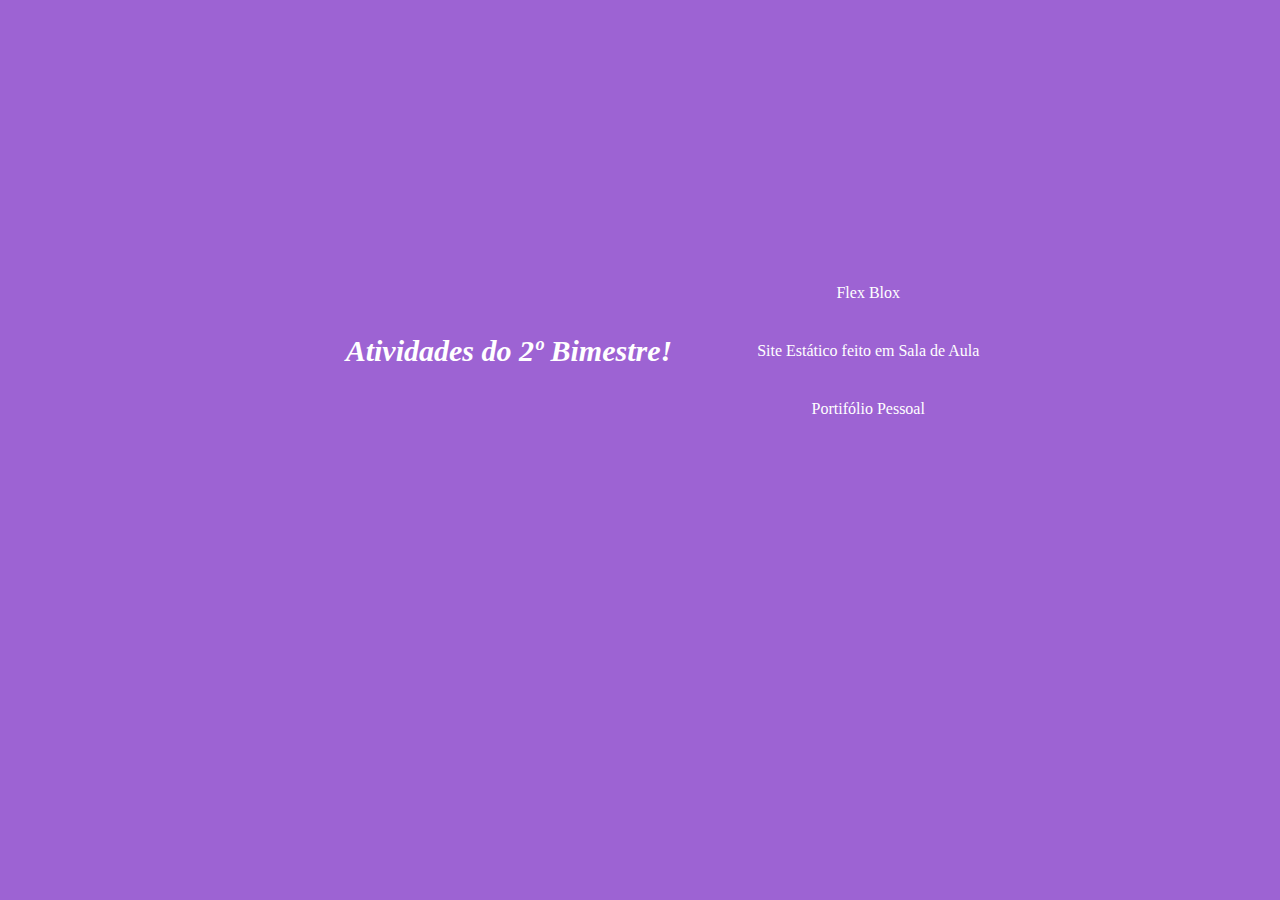
<file: index.html>
<!DOCTYPE html>
<html lang="pt-BR">
<head>
    <meta charset="UTF-8">
    <meta name="viewport" content="width=device-width, initial-scale=1.0">
    <title>Hospedeiro</title>
    <link rel="stylesheet" href="style.css">
</head>
<body>
    <header>
        <h1>Atividades do 2º Bimestre!</h1>
    </header>
    <ul>
        <li><a href="https://mariagoncalves15.github.io/Front-end-I/atividade_03_entregar/index">Flex Blox</a></li>
        <li><a href="https://mariagoncalves15.github.io/Front-end-I/projeto_atualizado/">Site Estático feito em Sala de Aula</a></li>
        <li><a href="https://mariagoncalves15.github.io/Front-end-I/portifolio_psl/">Portifólio Pessoal</a></li>
    </ul>
</body>
</html>
</file>
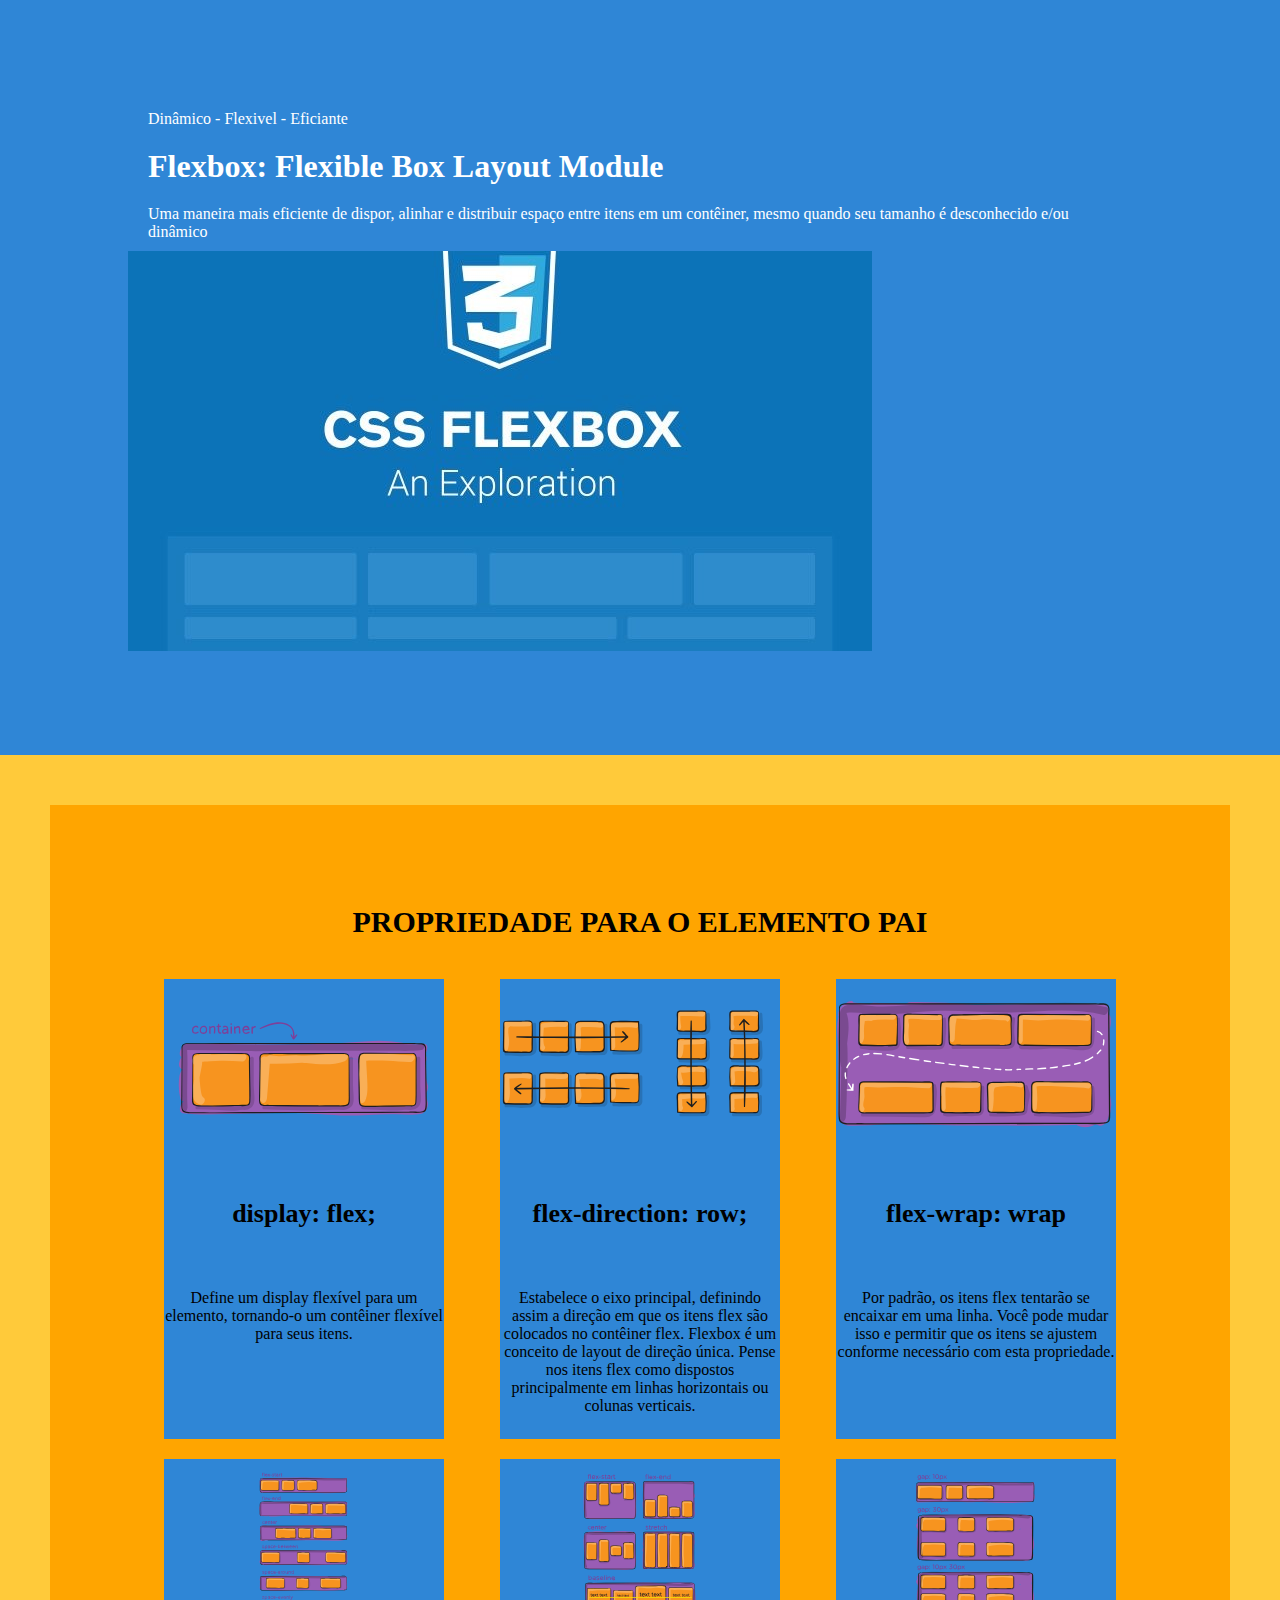
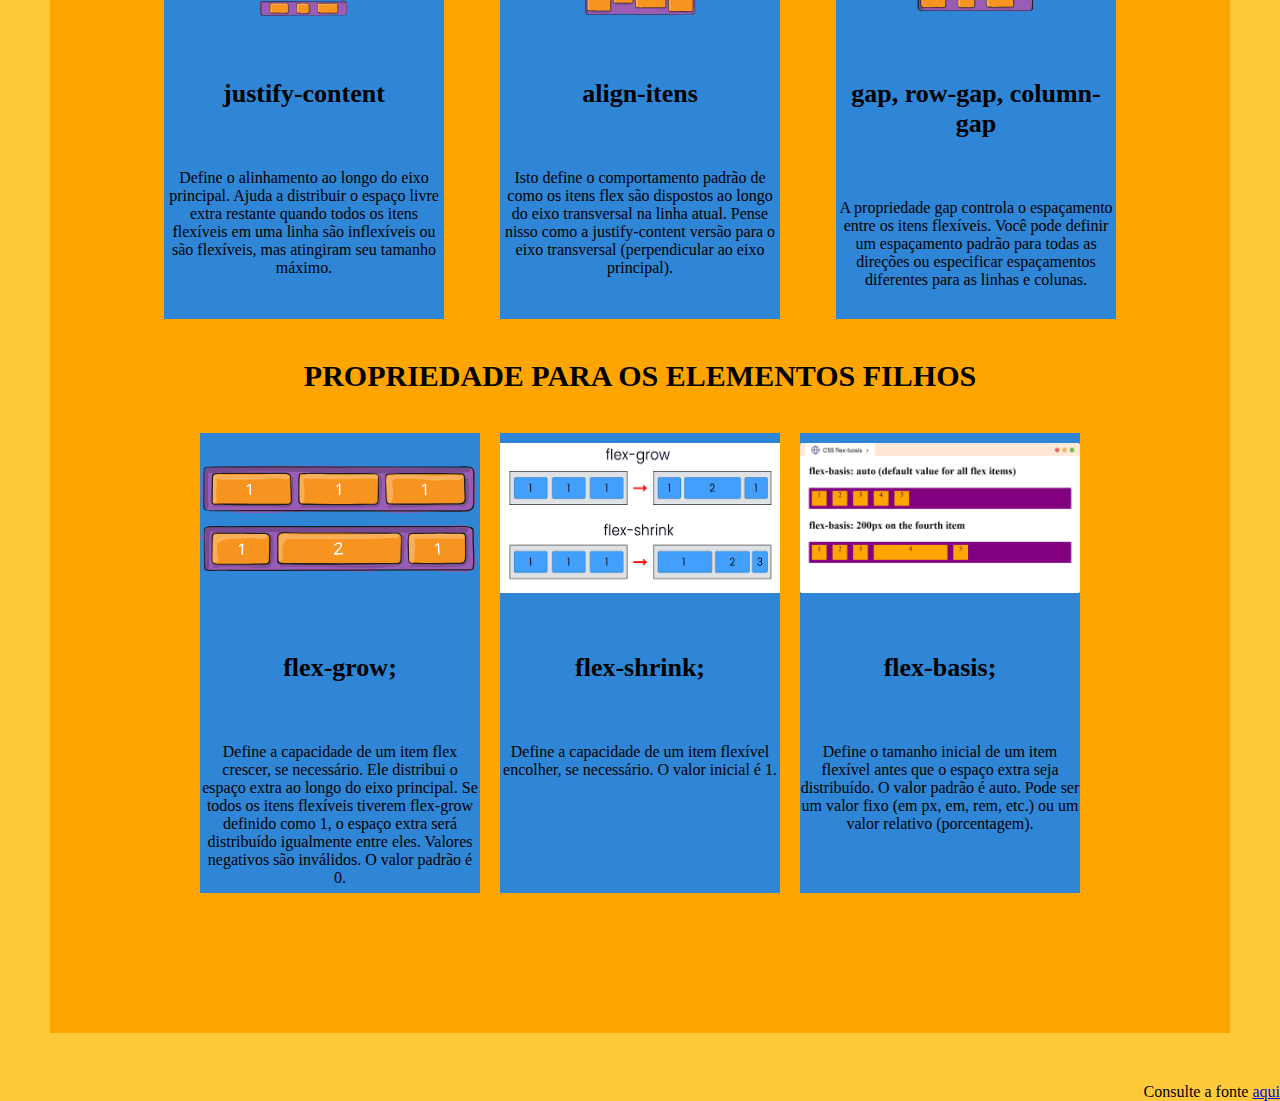
<file: atividade_03_entregar/index.html>
<!DOCTYPE html>
<html lang="pt-br">

<head>
    <meta charset="UTF-8">
    <meta name="viewport" content="width=device-width, initial-scale=1.0">
    <meta name="robots" content="noindex, nofollow">
    <title>Flexbox</title>
    <link rel="stylesheet" href="css/style.css">
</head>

<body>
    <div class="secao-banner">
        <div class="container-banner">
            <div class="container-texto">
                <p> Dinâmico - Flexivel - Eficiante</p>
                <h1> Flexbox: Flexible Box Layout Module</h1>
                <p>
                    Uma maneira mais eficiente de dispor, alinhar e distribuir espaço entre itens em um contêiner, mesmo quando seu tamanho é desconhecido e/ou dinâmico
                </p>
            </div>
            <div class="container-banner-imagem">
                <img src="img/imagem-banner.jpeg" />
            </div>
        </div>
    </div>

    <div class="secao-cards">
        <div class="container-subtitulo">
            <h2> Propriedade para o elemento pai</h2>
        </div>
        <div class="container-cards-pais">
            <div class="card">
                <div class="container-card-imagem"><img src="img/01-container.svg"></div>
                <div class="card-info">
                    <h3>display: flex;</h3>
                    <p>
                        Define um display flexível para um elemento, tornando-o um contêiner flexível para seus itens.
                    </p>
                </div>
            </div>
            <div class="card">
                <div class="container-card-imagem"><img src="img/02-container.svg"></div>
                <div class="card-info">
                    <h3>flex-direction: row;</h3>
                    <p>
                        Estabelece o eixo principal, definindo assim a direção em que os itens flex são colocados no contêiner flex. Flexbox é um conceito de layout de direção única. Pense nos itens flex como dispostos principalmente em linhas horizontais ou colunas verticais.
                    </p>
                </div>
            </div>
            <div class="card">
                <div class="container-card-imagem"><img src="img/04-container.svg"></div>
                <div class="card-info">
                    <h3>flex-wrap: wrap</h3>
                    <p>
                        Por padrão, os itens flex tentarão se encaixar em uma linha. Você pode mudar isso e permitir que os itens se ajustem conforme necessário com esta propriedade.
                    </p>
                </div>
            </div>
            <div class="card">
                <div class="container-card-imagem"><img src="img/05-container.svg"></div>
                <div class="card-info">
                    <h3>justify-content</h3>
                    <p>
                        Define o alinhamento ao longo do eixo principal. Ajuda a distribuir o espaço livre extra restante quando todos os itens flexíveis em uma linha são inflexíveis ou são flexíveis, mas atingiram seu tamanho máximo.
                    </p>
                </div>
            </div>
            <div class="card">
                <div class="container-card-imagem"><img src="img/06-container.svg"></div>
                <div class="card-info">
                    <h3>align-itens</h3>
                    <p>
                        Isto define o comportamento padrão de como os itens flex são dispostos ao longo do eixo transversal na linha atual. Pense nisso como a justify-content versão para o eixo transversal (perpendicular ao eixo principal).
                    </p>
                </div>
            </div>
            <div class="card">
                <div class="container-card-imagem"><img src="img/07-container.svg"></div>
                <div class="card-info">
                    <h3>gap, row-gap, column-gap</h3></h3>
                    <p>
                        A propriedade gap controla o espaçamento entre os itens flexíveis. Você pode definir um espaçamento padrão para todas as direções ou especificar espaçamentos diferentes para as linhas e colunas.
                    </p>
                </div>
            </div>
        </div>
        <div class="container-subtitulo">
            <h2>Propriedade para os elementos filhos</h2>
        </div>
        <div class="container-cards-filhos">
            <div class="card">
                <div class="container-card-imagem"><img src="img/08-container.svg"></div>
                <div class="card-info">
                    <h3>flex-grow;</h3>
                    <p>
                        Define a capacidade de um item flex crescer, se necessário. Ele distribui o espaço extra ao longo do eixo principal. Se todos os itens flexíveis tiverem flex-grow definido como 1, o espaço extra será distribuído igualmente entre eles. Valores negativos são inválidos. O valor padrão é 0.
                    </p>
                </div>
            </div>
            <div class="card">
                <div class="container-card-imagem"><img src="img/09-container.png"></div>
                <div class="card-info">
                    <h3>flex-shrink;</h3>
                    <p>
                        Define a capacidade de um item flexível encolher, se necessário. O valor inicial é 1.
                    </p>
                </div>
            </div>

            <div class="card">
                <div class="container-card-imagem"><img src="img/10-container.png"></div>
                <div class="card-info">
                    <h3> flex-basis;</h3>
                    <p>
                        Define o tamanho inicial de um item flexível antes que o espaço extra seja distribuído. O valor padrão é auto. Pode ser um valor fixo (em px, em, rem, etc.) ou um valor relativo (porcentagem).
                    </p>
                </div>
            </div>
        </div>
    </div>
    <p id="fonte">Consulte a fonte <a href="https://css-tricks.com/snippets/css/a-guide-to-flexbox/" target="_blank">aqui</a></p>
</body>

</html>
</file>
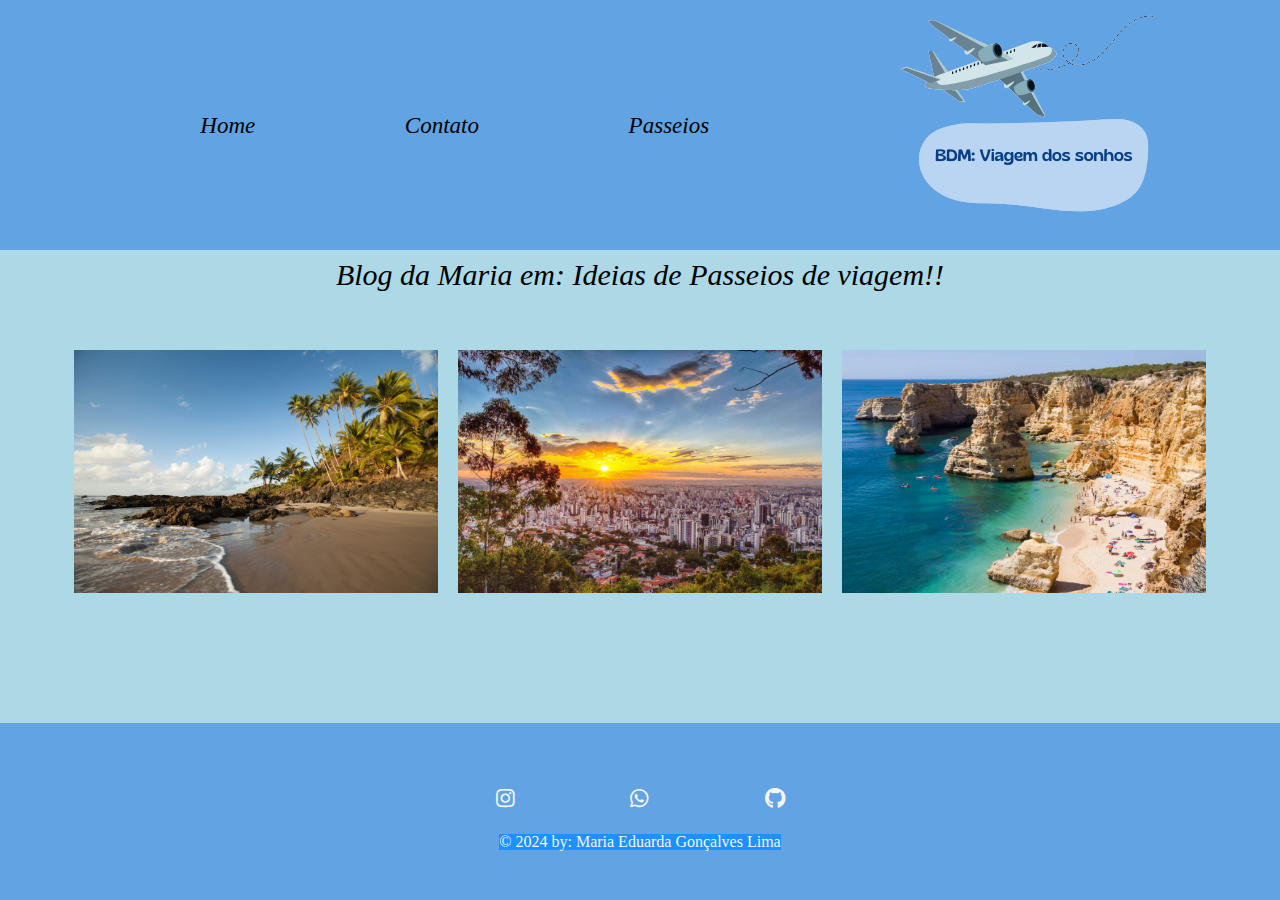
<file: projeto_atualizado/index.html>
<!DOCTYPE html>
<html lang="pt-BR">

<head>
    <meta charset="UTF-8">
    <meta name="viewport" content="width=device-width, initial-scale=1.0">
    <title>Mobile divo</title>
    <link rel="stylesheet" href="css/reset.css">
    <link rel="stylesheet" href="css/footer.css">
    <link rel="stylesheet" href="css/style.css">
</head>

<body>
        <header>
            <nav>
                <ul class="menu">
                    <li><a class="aheader" href="index.html">Home</a></li>
                    <li><a class="aheader" href="sobremim.html">Contato</a></li>
                    <li><a class="aheader" href="apresentação.html">Passeios</a></li>
                        <div>
                            <img src="img/aeronatica.png" alt="logo">
                        </div>                
            </ul>
            </nav>
        </header>

    <main>
        <div>
            <h1>Blog da Maria em: Ideias de Passeios de viagem!!</h1>

            <div class="container">
                <div>
                    <img src="img/praiaa.jpeg" alt="quero viajar">
                </div>

                <div>
                    <img src="img/iiii_9.jpg" alt="meudeus">
                </div>

                <div>
                    <img src="img/montanha.jpg" alt="amoo">
                </div>
            </div>
    </main>


    <footer claas="footerdt">
        <div class="meus__links">
            <a href="https://www.instagram.com/mariaaglvs?utm_source=qr&igsh=MWpoaTd3cnkyOTZ0eQ==" target="_blank">
                <i class="fab fa-instagram"></i>
            </a>
            <a href="https://web.whatsapp.com/" target="_blank">
                <i class="fab fa-whatsapp"></i></i>
            </a>
            <a href="https://github.com/MariaGoncalves15" target="_blank">
                <i class="fab fa-github"></i>
            </a>
        </div>
        <div id="footer_copyright">
            &#169
            2024 by: Maria Eduarda Gonçalves Lima
        </div>


        <link rel="stylesheet" href="https://use.fontawesome.com/releases/v5.1.0/css/all.css">
    </footer>
</body>

</html>
</file>
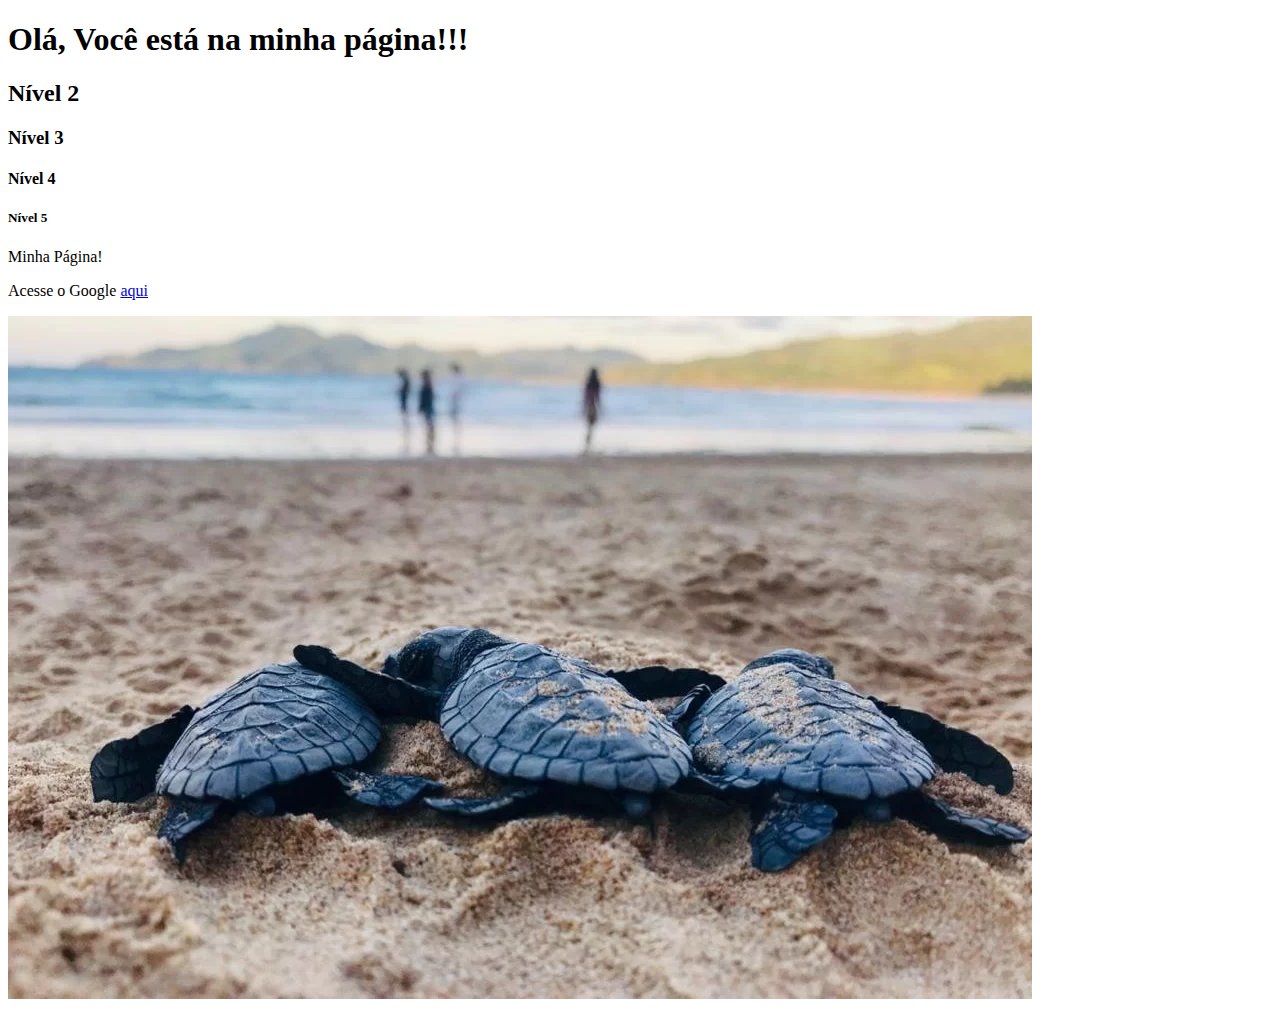
<file: atividade-01/atividade_01.html>
<!DOCTYPE html>
<html lang="pt-BR">
<head>
    <meta charset="UTF-8">
    <meta name="viewport" content="width=device-width, initial-scale=1.0">
    <title>Aula top</title>
</head>
<body>
    <h1>Olá, Você está na minha página!!!</h1>
    <h2>Nível 2</h2>
    <h3>Nível 3</h3>
    <h4>Nível 4</h4>
    <h5>Nível 5</h5>
    <p>Minha Página!</p>
    <p>Acesse o Google <a href="https://www.google.com" target="_blank">aqui</a></p>
    <img src="Tartarugas do mar.webp" alt="Uma imagem de Tartaruguinhas lindas!!">
</body>
</html>
</file>
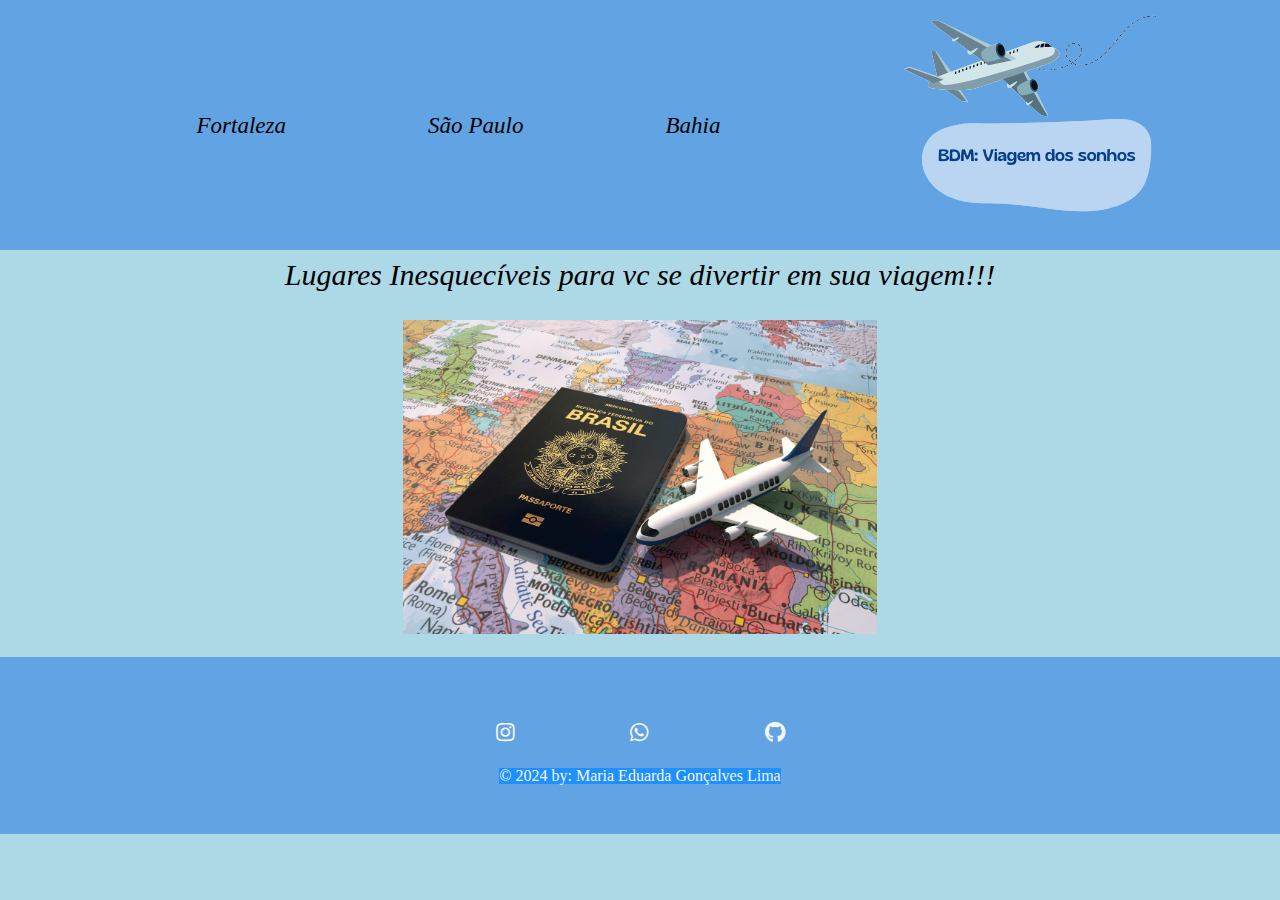
<file: projeto_atualizado/apresentação.html>
<!DOCTYPE html>
<html lang="pt-BR">
<head>
    <meta charset="UTF-8">
    <meta name="viewport" content="width=device-width, initial-scale=1.0">
    <title>Apresentação das cidades</title>
    <link rel="stylesheet" href="css/reset.css">
    <link rel="stylesheet" href="css/style.css">
</head>
<body>
    <header>
        <nav>
            <ul class="menu">
                <li><a class="aheader" href="passeio01.html" target="_blank">Fortaleza</a></li>
                <li><a class="aheader" href="passeio02.html" target="_blank">São Paulo</a></li>
                <li><a class="aheader" href="passeio03.html" target="_blank">Bahia</a></li>
                <div class="container_filho">
                    <div>
                        <img src="img/aeronatica.png" alt="logo">
                    </div>
                </div>
        </ul>
        </nav>
    </header>
    <div class="A">
        <h1>Lugares Inesquecíveis para vc se divertir em sua viagem!!!</h1>

        <div id="img_01">
            <div>
                <img src="img/img_incrivel.jpg" alt="pp">
            </div>
            
        </div>

        <footer claas="footerdt">
            <div class="meus__links">
                <a href="https://www.instagram.com/mariaaglvs?utm_source=qr&igsh=MWpoaTd3cnkyOTZ0eQ==" target="_blank">
                    <i class="fab fa-instagram"></i>
                  </a>
                  <a href="https://web.whatsapp.com/" target="_blank">
                    <i class="fab fa-whatsapp"></i></i>
                  </a>  
                <a href="https://github.com/MariaGoncalves15" target="_blank">
                    <i class="fab fa-github"></i>
                  </a>
            </div>
            <div id="footer_copyright">
                &#169
                2024 by: Maria Eduarda Gonçalves Lima
            </div>
        </section>
</body>
</html>
<link rel="stylesheet" href="https://use.fontawesome.com/releases/v5.1.0/css/all.css">

</div><!--Social-->
</footer>
    
</body>
</html>
</file>
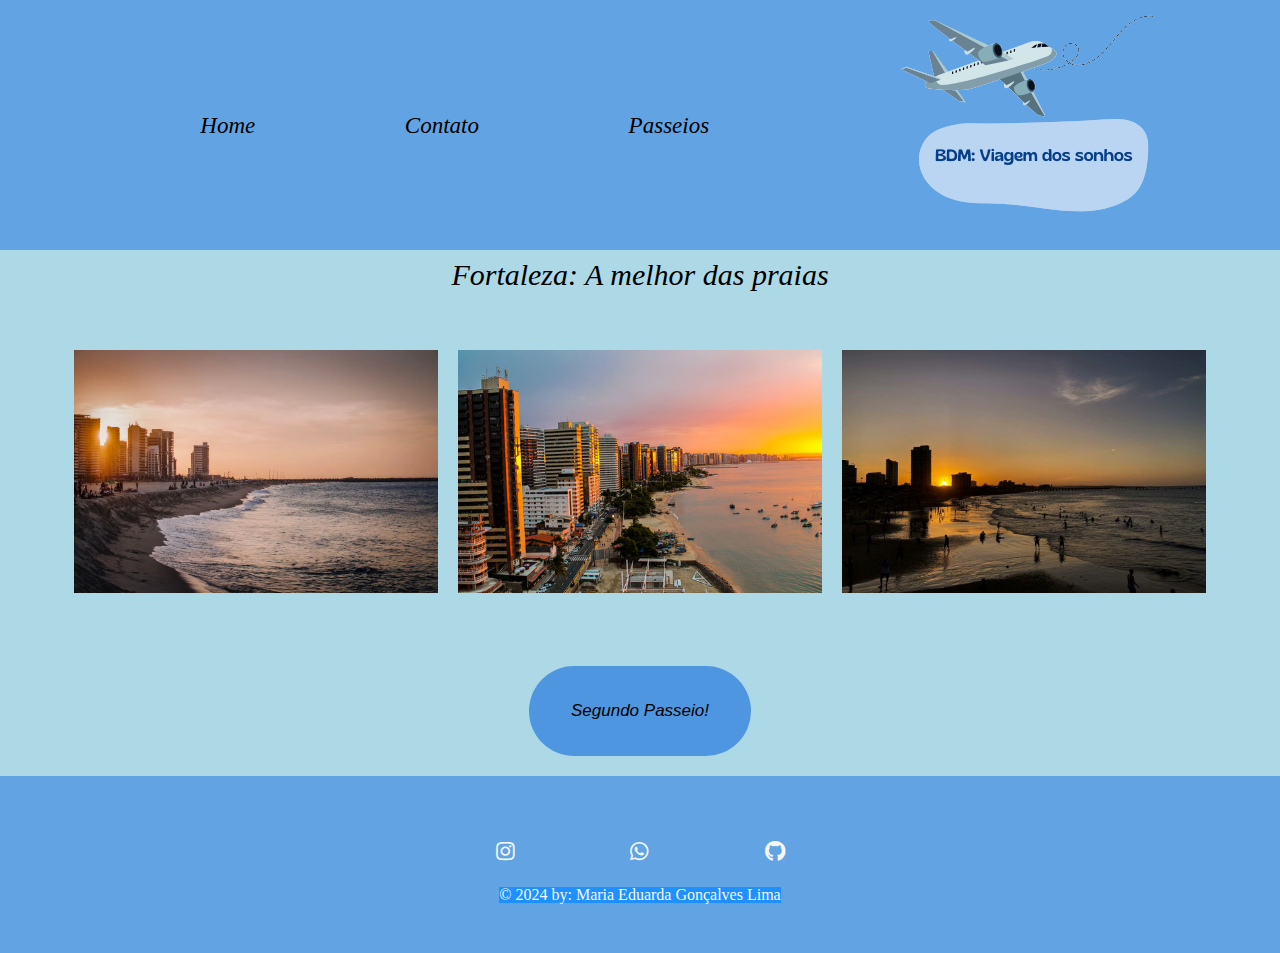
<file: projeto_atualizado/passeio01.html>
<!DOCTYPE html>
<html lang="pt-BR">

<head>
    <meta charset="UTF-8">
    <meta name="viewport" content="width=device-width, initial-scale=1.0">
    <title>Passeio01 = Fortaleza</title>
    <link rel="stylesheet" href="css/reset.css">
    <link rel="stylesheet" href="css/style.css">
</head>

<body>
    <header>

        <nav>
            <ul class="menu">
                <li><a class="aheader" href="index.html">Home</a></li>
                <li><a class="aheader" href="sobremim.html">Contato</a></li>
                <li><a class="aheader" href="apresentação.html">Passeios</a></li>
                <div>
                    <img src="img/aeronatica.png" alt="logo">
                </div>
            </ul>
        </nav>
    </header>
    <h1>Fortaleza: A melhor das praias</h1>

    <div class="container">
        <div>
            <img src="img/jjjj_pp.webp" alt="ai">
        </div>

        <div>
            <img src="img/fortaleza_02.jpg" alt="lindex">
        </div>

        <div>
            <img src="img/fortaleza_dive.jpg" alt="prainha">
        </div>
    </div>

    </div>


    <button class="conteudo__botao">
        <a id="ancora" href="passeio02.html">Segundo Passeio!
        </a>
    </button>



    </header>

    <footer claas="footerdt">
        <div class="meus__links">
            <a href="https://www.instagram.com/mariaaglvs?utm_source=qr&igsh=MWpoaTd3cnkyOTZ0eQ==" target="_blank">
                <i class="fab fa-instagram"></i>
            </a>
            <a href="https://web.whatsapp.com/" target="_blank">
                <i class="fab fa-whatsapp"></i></i>
            </a>
            <a href="https://github.com/MariaGoncalves15" target="_blank">
                <i class="fab fa-github"></i>
            </a>
        </div>
        <div id="footer_copyright">
            &#169
            2024 by: Maria Eduarda Gonçalves Lima
        </div>
</body>

</html>
<link rel="stylesheet" href="https://use.fontawesome.com/releases/v5.1.0/css/all.css">

</div><!--Social-->
</footer>






</div>
</body>

</html>
</file>
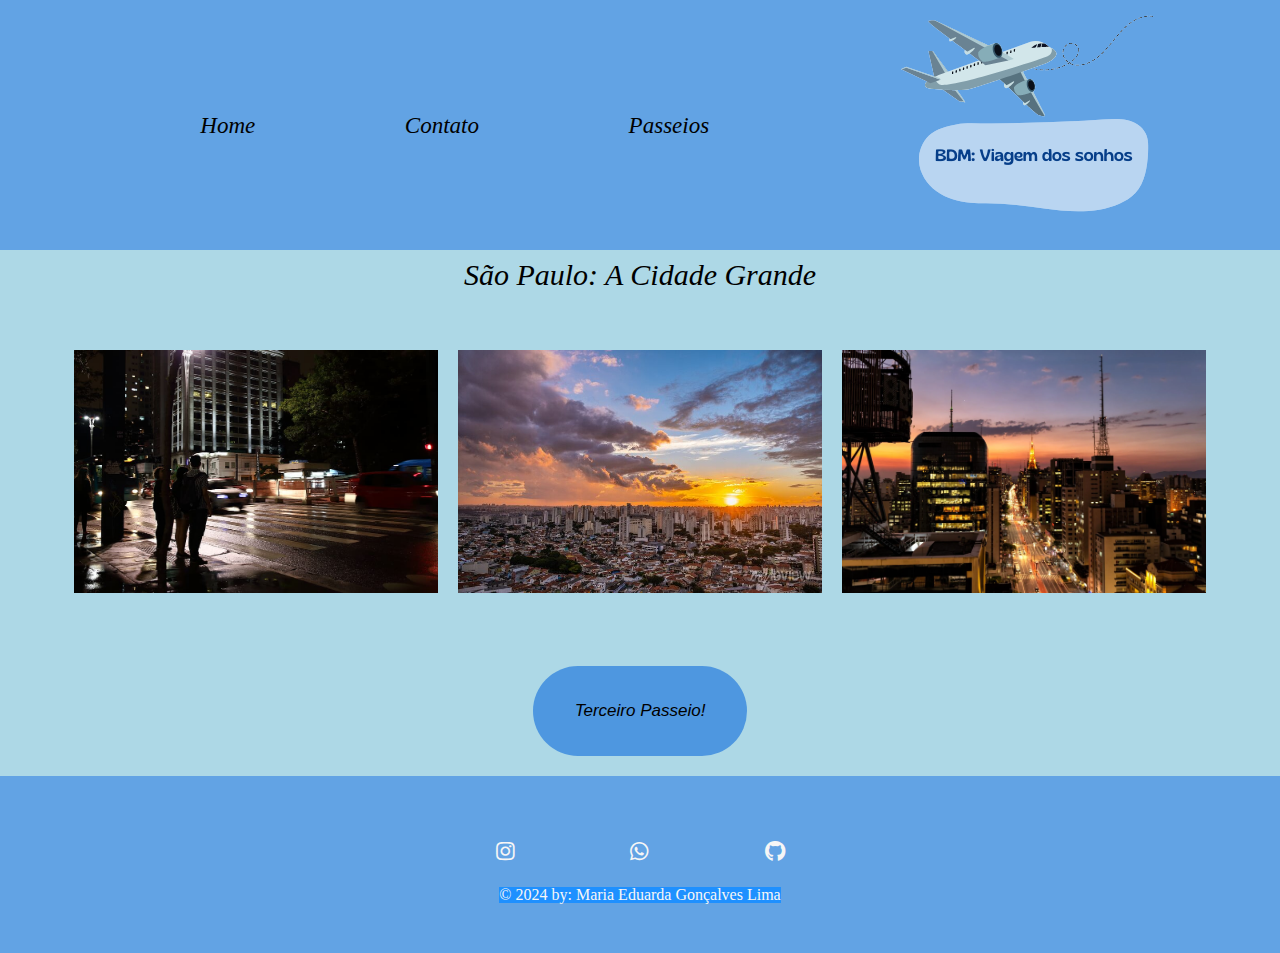
<file: projeto_atualizado/passeio02.html>
<!DOCTYPE html>
<html lang="pt-BR">
<head>
    <meta charset="UTF-8">
    <meta name="viewport" content="width=device-width, initial-scale=1.0">
    <title>Passeio02 = São Paulo</title>
    <link rel="stylesheet" href="css/reset.css">
    <link rel="stylesheet" href="css/style.css">
</head>
<body>
  <header>
    <nav>
        <ul class="menu">
            <li><a class="aheader" href="index.html">Home</a></li>
            <li><a class="aheader" href="sobremim.html">Contato</a></li>
            <li><a class="aheader" href="apresentação.html">Passeios</a></li>
                <div>
                    <img src="img/aeronatica.png" alt="logo">
                </div>                
    </ul>
    </nav>
</header>

        <main>
          <h1>São Paulo: A Cidade Grande</h1>
        <div class="container">
          <div>
            <img src="img/pretoo.jpg" alt="bbb">
          </div>
          <div>
            <img src="img/sao_paulo.jpg" alt="baby">
          </div>
          <div>
            <img src="img/lllll_.webp" alt="eee">
          </div>
        </div>
        </main>
          


        <button class="conteudo__botao">
          <a id="ancora"
         href="passeio03.html">Terceiro Passeio!</a>
        </button>
        



    <footer claas="footerdt">
        <div class="meus__links">
            <a href="https://www.instagram.com/mariaaglvs?utm_source=qr&igsh=MWpoaTd3cnkyOTZ0eQ==" target="_blank">
                <i class="fab fa-instagram"></i>
              </a>
              <a href="https://web.whatsapp.com/" target="_blank">
                <i class="fab fa-whatsapp"></i></i>
              </a>  
            <a href="https://github.com/MariaGoncalves15" target="_blank">
                <i class="fab fa-github"></i>
              </a>
        </div>
        <div id="footer_copyright">
          &#169
          2024 by: Maria Eduarda Gonçalves Lima 
      </div>
</body>
</html>
<link rel="stylesheet" href="https://use.fontawesome.com/releases/v5.1.0/css/all.css">

</div><!--Social-->
</footer>
    
</body>
</html>
</file>
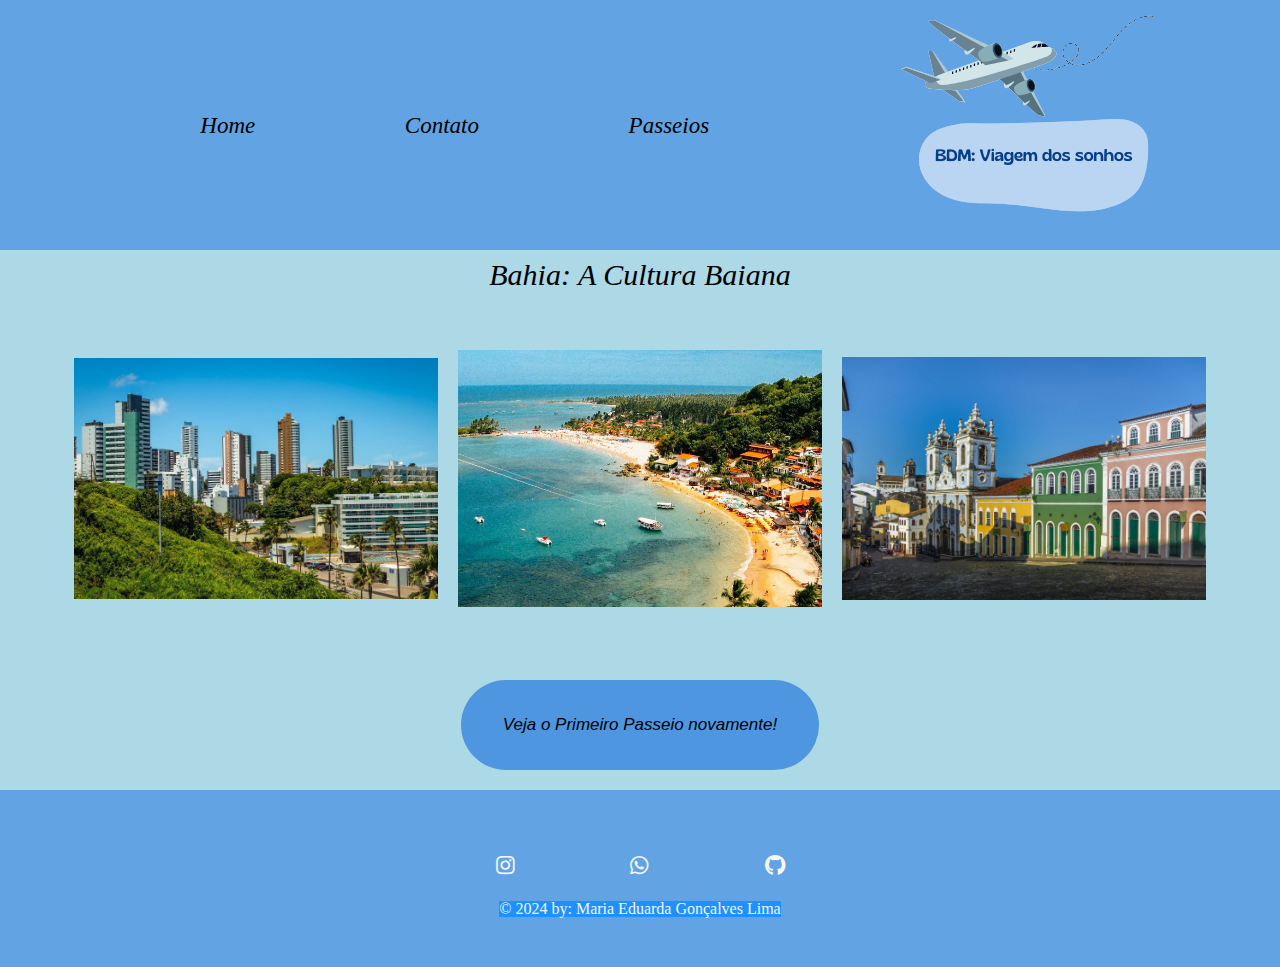
<file: projeto_atualizado/passeio03.html>
<!DOCTYPE html>
<html lang="pt-BR">
<head>
    <meta charset="UTF-8">
    <meta name="viewport" content="width=device-width, initial-scale=1.0">
    <title>Passeio03 = Bahia</title>
    <link rel="stylesheet" href="css/reset.css">
    <link rel="stylesheet" href="css/style.css">
</head>
<body>

  <header>
    <nav>
        <ul class="menu">
            <li><a class="aheader" href="index.html">Home</a> </li>
            <li><a class="aheader" href="sobremim.html">Contato</a> </li>
            <li><a class="aheader" href="apresentação.html">Passeios</a></li>
              <div>
                <img src="img/aeronatica.png" alt="logo">
              </div>
          
            
    </ul>
    </nav>
  </header>

    <div class="A">
      <h1>Bahia: A Cultura Baiana</h1>
    </div>

    <main>
      <div class="container">
        <div>
          <img src="img/mds_socorro.jpg" alt="uu">
        </div>
        <div>
          <img src="img/bahiaa.jpg" alt="kkb">
        </div>
        <div>
          <img src="img/bahia_baby.jpg" alt="calabresa">
        </div>
      </div>
    </main>
        
        

       <button class="conteudo__botao">
        <a id="ancora"
        href="passeio01.html">Veja o Primeiro Passeio novamente!</a>
       </button> 
      








    <footer claas="footerdt">
        <div class="meus__links">
            <a href="https://www.instagram.com/mariaaglvs?utm_source=qr&igsh=MWpoaTd3cnkyOTZ0eQ==" target="_blank">
                <i class="fab fa-instagram"></i>
              </a>
              <a href="https://web.whatsapp.com/" target="_blank">
                <i class="fab fa-whatsapp"></i></i>
              </a>  
            <a href="https://github.com/MariaGoncalves15" target="_blank">
                <i class="fab fa-github"></i>
              </a>
        </div>
        <div id="footer_copyright">
          &#169
          2024 by: Maria Eduarda Gonçalves Lima
      </div>
        
    </section>
</body>
</html>
<link rel="stylesheet" href="https://use.fontawesome.com/releases/v5.1.0/css/all.css">

</div><!--Social-->
</footer>
</body>
</html>
</file>
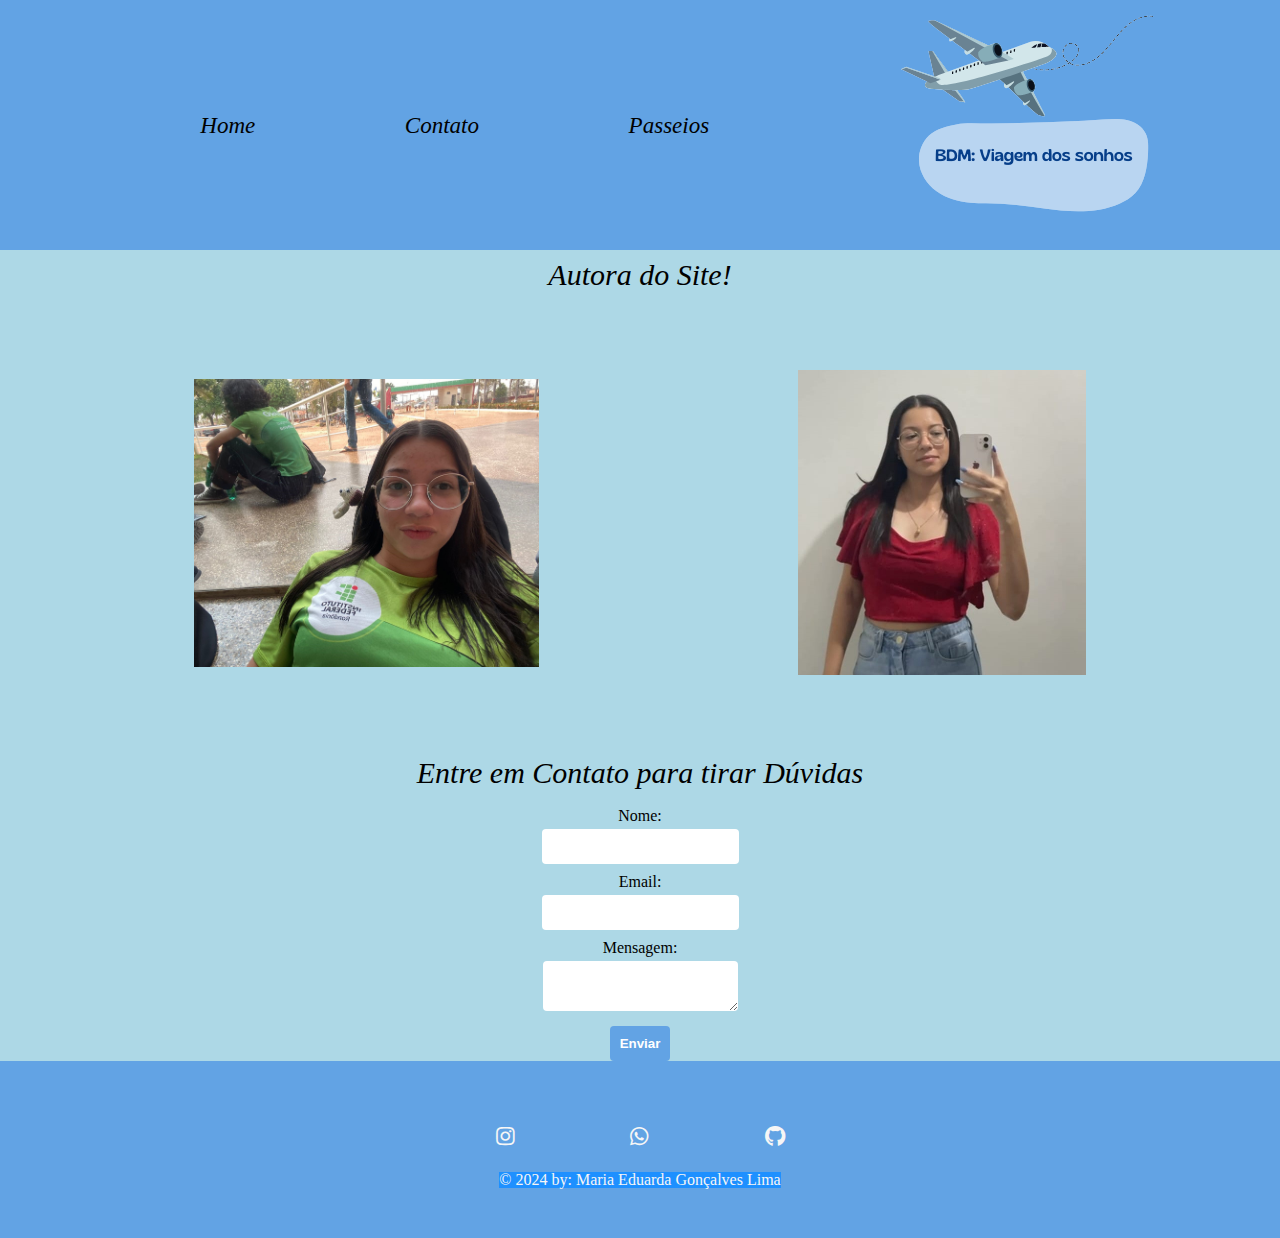
<file: projeto_atualizado/sobremim.html>
<!DOCTYPE html>
<html lang="pt-BR">
<head>
    <meta charset="UTF-8">
    <meta name="viewport" content="width=device-width, initial-scale=1.0">
    <title>Eu Maravilhosa</title>
    <link rel="stylesheet" href="css/reset.css">
    <link rel="stylesheet" href="css/style.css">
</head>
<body>
    <header>
        <nav>
            <ul class="menu">
                <li><a class="aheader" href="index.html">Home</a></li>
                <li><a class="aheader" href="sobremim.html">Contato</a></li>
                <li><a class="aheader" href="apresentação.html">Passeios</a></li>
                    <div>
                        <img src="img/aeronatica.png" alt="logo">
                    </div>                
        </ul>
        </nav>
    </header>
    <h1>Autora do Site!</h1>
        <div class="container">
            <div id="img_03">
                <img src="img/WhatsApp Image 2024-08-23 at 11.36.11.jpeg" alt="euzinha">
            </div>
        
            <div id="img_04">
                <img src="img/WhatsApp Image 2024-08-21 at 15.30.40.jpeg" alt="linda">
            </div>
        </div>


          <main>
            <section class="contato">
                <h1>Entre em Contato para tirar Dúvidas</h1>
                <form>
                    <label for="nome">Nome:</label>
                    <input type="text" id="nome" name="nome">
    
                    <label for="email">Email:</label>
                    <input type="email" id="email" name="email">
    
                    <label for="mensagem">Mensagem:</label>
                    <textarea id="mensagem" name="mensagem"></textarea>
    
                    <button type="submit">Enviar</button>
                </form>
            </section>
        </main>

            




    <footer claas="footerdt">
        <div class="meus__links">
            <a href="https://www.instagram.com/mariaaglvs?utm_source=qr&igsh=MWpoaTd3cnkyOTZ0eQ==" target="_blank">
                <i class="fab fa-instagram"></i>
              </a>
              <a href="https://web.whatsapp.com/" target="_blank">
                <i class="fab fa-whatsapp"></i></i>
              </a>  
            <a href="https://github.com/MariaGoncalves15" target="_blank">
                <i class="fab fa-github"></i>
            </a>
        </div>
        <div id="footer_copyright">
            &#169
            2024 by: Maria Eduarda Gonçalves Lima
        </div>   


       

        <link rel="stylesheet" href="https://use.fontawesome.com/releases/v5.1.0/css/all.css">

    </section>
</body>
</html>

</div>
</footer>
    
</body>
</html>
</file>
<file: style.css>
body{
    background-color: rgb(157, 99, 211);
    padding-top: 230px;
    justify-content: center;
    align-items: center;
    text-align: center;
    display: flex;

}
h1{
    color:white;
    font-size:30px;
    text-align: center;
    font-style: oblique;
    margin: 15px;
    padding-left: 60px;
    justify-content: center;
    align-items: center;
    text-align: center;
    display: flex;
}

a{
    color: white;
    display: flex;
    text-align: center;
    align-items: center;
    justify-content: center;
    text-decoration: none;
}

li{
    margin: 20px;
    padding: 10px;
    display: flex;
    text-align: center;
    align-items: center;
    justify-content: center;
    text-decoration: none;
}
</file>
<file: atividade_03_entregar/css/style.css>
:root {
    --cor-principal:#2f86d6; 
    --cor-segundaria-contraste:#ffca3a;
    --cor-segundaria:#ffa500; 
}

* {
    margin: 0;
    padding: 0;
}

.secao-banner {
    background-color: var(--cor-principal);
    padding: 100px 0px;
}

body {
    background-color: var(--cor-segundaria-contraste);
}

.container-banner {
    width: 100%;
    max-width: 1024px;
    margin: 0 auto;
    display: flex;
    flex-wrap: wrap;
}

.container-texto {
    color:#fff;
    padding: 10px 20px;
    flex: 1 1 300px;
    display: flex;
    flex-direction: column;
    justify-content: center;
    gap: 20px;
}

.container-banner-imagem {
    flex-grow: 1;
    flex-shrink: 1;
    flex-basis: 468px;
}

.container-banner-imagem-img {
    width: 100%;
    height: 100%;
}

.secao-cards {
    background-color: var(--cor-segundaria);
    padding: 100px 0px;
    margin: 50px;
    display: flex;
    flex-direction: column;
    align-items: center;
}

.container-cards-pais,
.container-cards-filhos {
    max-width: 1024px;
    padding: 40px 0px;
    display: flex;
    justify-content: space-evenly;
    flex-wrap: wrap;
    gap: 20px;
}

.card {
    width: 280px;
    height: 450px;
    background-color: var(--cor-principal);
    display: flex;
    flex-direction: column;
    justify-content: space-between;
    align-items: center;
    padding: 10px 0 0 0;
    text-align: center;
}

.card-info {
    background-color: var(--cor-principal);
    flex-grow: 1;
}

.container-card-imagem {
    height: 150px;
}

.container-card-imagem img {
    width: 100%;
    height: 100%;
}

h2 {
    font-size: 30px;
    text-transform: uppercase;
    text-align: center;
}

h3 {
    font-size: 26px;
    margin: 60px 0;
}

#fonte {
    text-align: right;
}
</file>
<file: projeto_atualizado/css/footer.css>
footer {
    background-color:rgb(98, 163, 228);
    color: #fff;
    padding: 40px 50px 50px;
    display: flex;
    justify-content: center;
    color:black;
    text-align: center;
    align-items: center;
    flex-direction: column;
}

.footerdt {
    display: flex;
    justify-content: center;
    align-items: center;
    margin: 5px;
    font-size: 28px;
  }
  .footerdt a {
    color:#fff;
    text-decoration: none;
    margin: 10px;
  }
  .footerdt:hover a {
    opacity: 0.3;
    transition: 1.0s;
  }
  .footerdt:hover a:hover {
    opacity: 1;
    transition: 1.0s;
  } 

  #footer_copyright {
    background-color: dodgerblue;
    color: #F6F6F6;
    
  }

  *{
    margin: 0;
    padding: 0;
}

.meus__links {
    display: flex;
    flex-wrap: wrap;
    align-items: center;
    justify-content: center;
    justify-content: space-evenly;
    gap: 5px;
    padding: 5px;
    width: 40%;

}

.meus__links__subtitulo {
    font-family: 'krona-one', sans-serif;
    font-size: 24px;
    color: #F6F6F6;
}

.meus__links a {
    justify-content: center;
    align-items: center;
    text-align: center;
    display: flex;
    gap: 10px;
    /* width: 200px; */
    font-size: 21px;
    padding: 20px;
    color: #F6F6F6;
    font-family: 'Montserrat', sans-serif;
    text-decoration: none;
    
}

.meus__links a:hover {
    background-color:cornflowerblue;
    border-radius: 5px;
}

.rodape {
    padding: 20px;
    display: flex;
    text-align: center;
    font-family: 'Montserrat', sans-serif;
    font-size: 24px;
    color: #000;
    font-weight: 400;
}

#ancora {
    font-style:italic;
    font-size: 17px;
    margin: 20px;
    color: black;
    align-items: center;
    text-align: center;
    justify-content: center;
    display: flex;
    text-decoration: none;
}
</file>
<file: projeto_atualizado/css/style.css>
h1 {
    font-size: 30px;
    text-align: center;
    font-style: oblique;
    margin: 10px;

}

h2 {
    font-size: 50px;
    text-align: center;
    font-style: oblique;
}

p {
    font-style: italic;
    text-align: center;
    font-size: 25px;

}

#p_lindo {
    font-style: italic;
    text-align: center;
    align-items: center;
    justify-content: center;
    font-size: 20px;
    padding: 3%;

}

#ancora {
    font-style: italic;
    font-size: 17px;
    margin: 20px;
    color: black;
    align-items: center;
    text-align: center;
    justify-content: center;
    display: flex;
    text-decoration: none;
}

* {
    margin: 0;
    padding: 0;
}

.container {
    background-color: lightblue;
    width: 90%;
    max-width: 100%;
    height: auto;
    padding: 50px 0;
    margin: 0 auto;
    display: flex;
    flex-direction: row;
    justify-content: center;
    align-items: center;
    flex-wrap: wrap;
}

/* .container_filho {
    max-width: 100%;
    width: 60%;
    height: auto;
    padding: 20px ;
    margin: 0 auto;
    justify-content: left;
    align-items: left;
    text-align: left;
} */

#container_filho {
    min-width: 90px;
    width: 90%;
    margin: 0;
    /* padding-top: 80px; */
}

/* #container_filho img {
    width: 100%;
} */


img {
    max-width: 100%;
    height: auto;
}

.container>div {
    flex-grow: 1;
    flex-shrink: 0;
    flex-basis: 150px;
    margin: 0 10px;
}

.menu {
    display: flex;
    background-color: rgb(98, 163, 228);
    font-style: italic;
    font-size: larger;
    gap: 5px;
    align-items: center;
    justify-content: space-evenly;
}

.menu ul {
    list-style-type: none;
    display: flex;
    overflow-x: auto;
}


.menu a {
    text-decoration: none;
    color: black;

}

.menu a:hover {
    background-color: cornflowerblue;
    border-radius: 30%;
    color: #fff;
}


li {
    font-size: larger;
    text-align: center;
}

#img_01 {
    max-width: 100%;
    width: 37%;
    height: auto;
    padding: 20px;
    margin: 0 auto;
}

#img_03 {
    max-width: 30%;
    width: 30%;
    height: auto;
    padding: 20px;
    margin: 0 auto;
}

#img_04 {
    max-width: 25%;
    width: 20%;
    height: auto;
    padding: 20px;
    margin: 0 auto;
}


/* styles.css */
body {
    background-color: lightblue;
    display: flex;
    flex-direction: column;
    min-height: 100vh;
    margin: 0;
}

main {
    flex-grow: 1;
}

footer {
    background-color: rgb(98, 163, 228);
    color: #fff;
    padding: 40px 50px 50px;
    display: flex;
    justify-content: center;
    color: black;
    text-align: center;
    align-items: center;
    flex-direction: column;
}

* {
    margin: 0;
    padding: 0;
}

.meus__links {
    display: flex;
    flex-wrap: wrap;
    align-items: center;
    justify-content: center;
    justify-content: space-evenly;
    gap: 5px;
    padding: 5px;
    width: 40%;

}

.meus__links__subtitulo {
    font-family: 'krona-one', sans-serif;
    font-size: 24px;
    color: #F6F6F6;
}

.meus__links a {
    justify-content: center;
    align-items: center;
    text-align: center;
    display: flex;
    gap: 10px;
    /* width: 200px; */
    font-size: 21px;
    padding: 20px;
    color: #F6F6F6;
    font-family: 'Montserrat', sans-serif;
    text-decoration: none;

}

.meus__links a:hover {
    background-color: cornflowerblue;
    border-radius: 5px;
}

.rodape {
    padding: 20px;
    display: flex;
    text-align: center;
    font-family: 'Montserrat', sans-serif;
    font-size: 24px;
    color: #000;
    font-weight: 400;
}

.footerdt {
    display: flex;
    justify-content: center;
    align-items: center;
    margin: 5px;
    font-size: 28px;
}

.footerdt a {
    color: #fff;
    text-decoration: none;
    margin: 10px;
}

.footerdt:hover a {
    opacity: 0.3;
    transition: 1.0s;
}

.footerdt:hover a:hover {
    opacity: 1;
    transition: 1.0s;
}

#footer_copyright {
    background-color: dodgerblue;
    color: #F6F6F6;

}


.conteudo__botao {
    background-color: rgb(78, 151, 224);
    border: none;
    color: #fff;
    padding: 15px 22px;
    text-align: center;
    justify-content: center;
    align-items: center;
    text-decoration: none;
    display: flex;
    font-size: 16px;
    margin: 20px auto;
    cursor: pointer;
    border-radius: 50px;
    animation: pulse 2s infinite;
}


.conteudo__botao:hover {
    background-color: cornflowerblue;
    color: white;
    transform: scale(1.2)
}

@keyframes pulse {
    0% {
        transform: scale(1);
    }

    50% {
        transform: scale(1.1);
    }

    100% {
        transform: scale(1);
    }
}

.botao:hover {
    animation: none;
}

.btn_submit {
    padding: 5px;
    text-decoration: none;
    border-radius: 10px;
    background-color: rgb(156, 196, 236);
    position: absolute;
    bottom: 0.5em;
    right: 10px;
}

@media (min-width: 650px) {
    .menu {
        /* display: flex;
        background-color:rgb(98, 163, 228);
        font-style: italic;
        font-size: larger; */
        justify-content: space-around;
        gap: 5px;
        padding-left: 10%;
    }

}

@media (max-width:649px) {
    .menu li {
        font-size: 20px;
    }
}

section.contato form {
    max-width: 550px;
    margin: 0 auto;
    display: flex;
    flex-direction: column;
    text-align: center;
    justify-content: center;
    align-items: center;
    justify-items: center;
}

section.contato label {
    margin-top: 10px;
    color: var(--cor-primaria);
    text-align: center;
    justify-content: center;
    align-items: center;
    justify-items: center;
}

.contato input, .contato textarea {
    padding: 10px;
    margin-top: 5px;
    border: 1px solid var(--cor-secundaria);
    border-radius: 4px;
    text-align: center;
    justify-content: center;
    align-items: center;
    justify-items: center;
}

.contato button {
    margin-top: 15px;
    padding: 10px;
    background-color: rgb(98, 163, 228);
    color: #fff;
    border: none;
    border-radius: 4px;
    cursor: pointer;
    font-weight: bold;
    text-align: center;
    justify-content: center;
    align-items: center;
    justify-items: center;

}

.contato button:hover {
    background-color: rgb(33, 114, 180);
}
</file>
